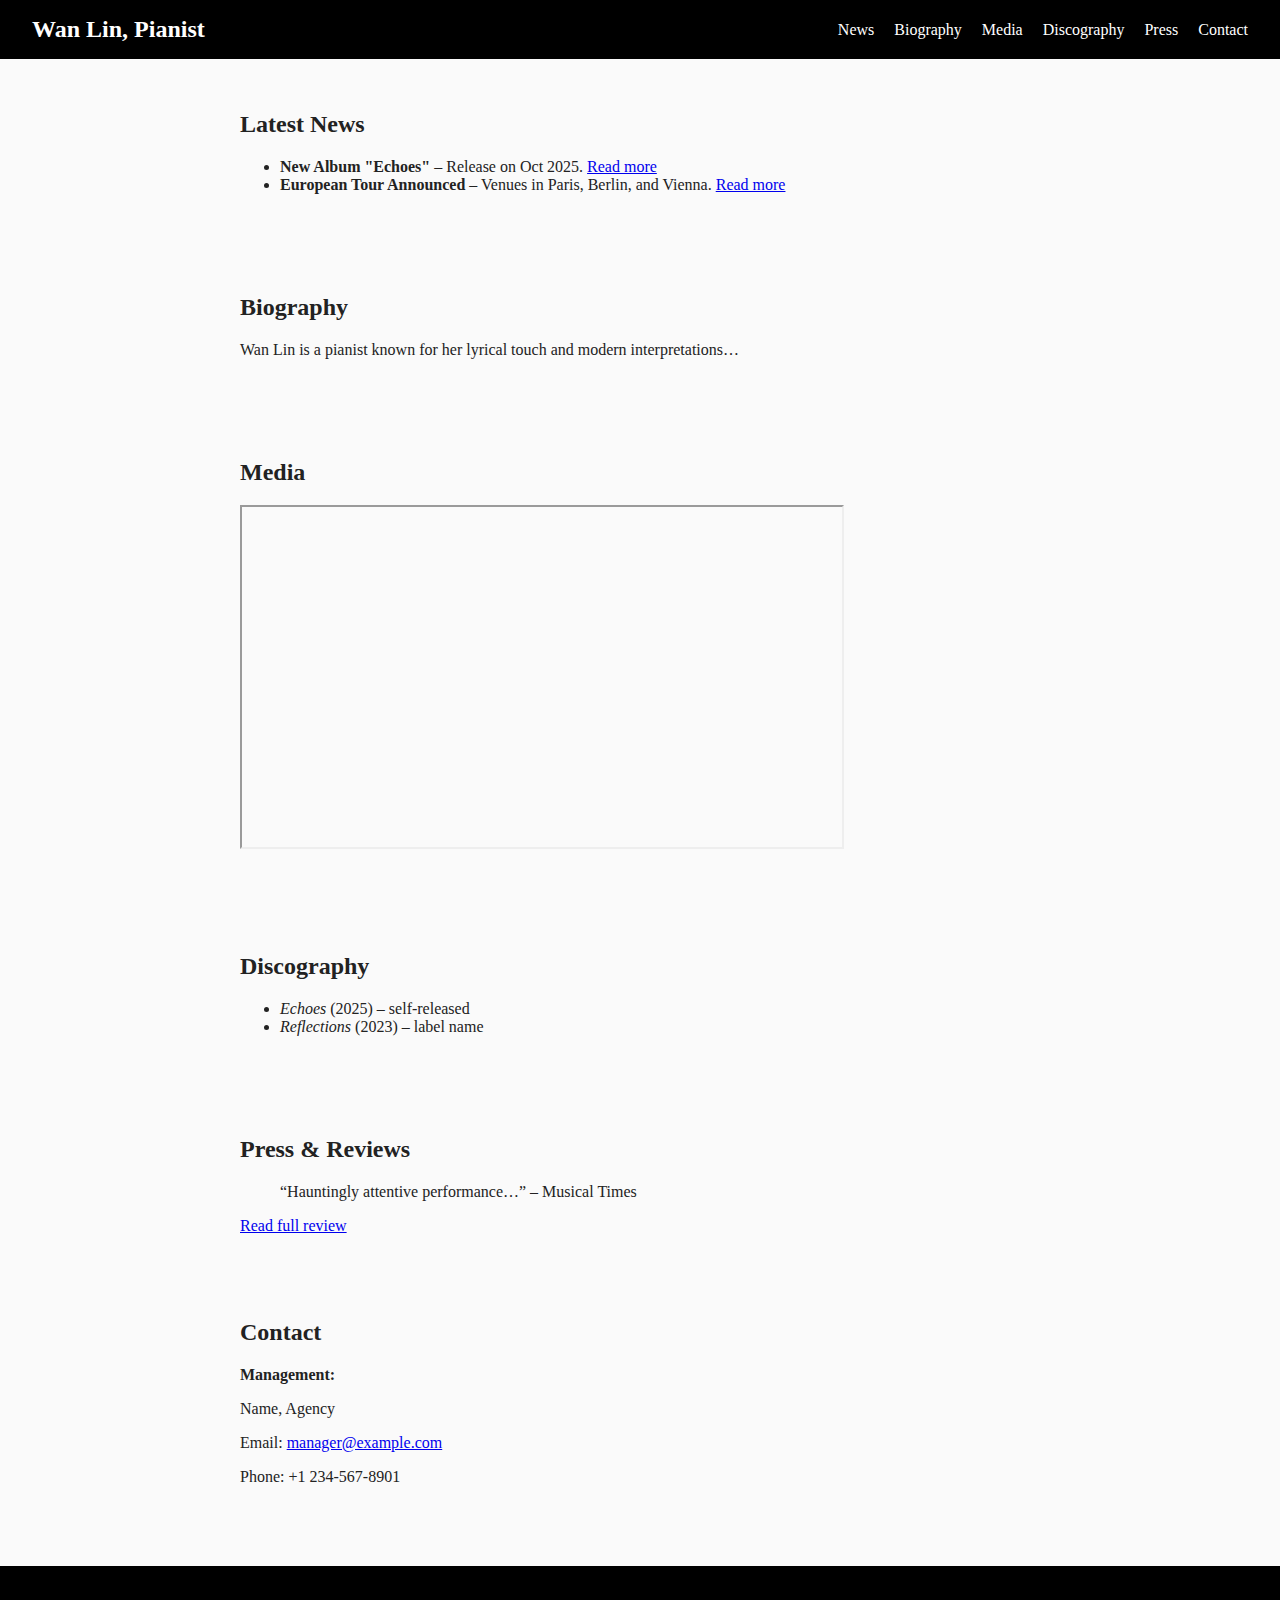
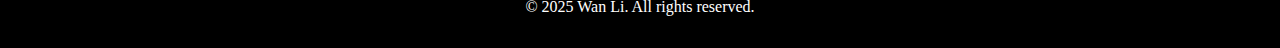
<file: index.html>
<!DOCTYPE html>
<html lang="en">
<head>
  <meta charset="UTF-8">
  <meta name="viewport" content="width=device-width, initial-scale=1">
  <title>Wan Lin – Pianist</title>
  <link rel="stylesheet" href="style.css">
</head>
<body>
  <header>
    <h1>Wan Lin, Pianist</h1>
    <nav>
      <a href="#news">News</a>
      <a href="#bio">Biography</a>
      <a href="#media">Media</a>
      <a href="#discography">Discography</a>
      <a href="#press">Press</a>
      <a href="#contact">Contact</a>
    </nav>
  </header>

  <section id="news" class="section">
    <h2>Latest News</h2>
    <ul>
      <li><strong>New Album "Echoes"</strong> – Release on Oct 2025. <a href="#">Read more</a></li>
      <li><strong>European Tour Announced</strong> – Venues in Paris, Berlin, and Vienna. <a href="#">Read more</a></li>
    </ul>
  </section>

  <section id="bio" class="section">
    <h2>Biography</h2>
    <p>Wan Lin is a pianist known for her lyrical touch and modern interpretations…</p>
  </section>

  <section id="media" class="section">
    <h2>Media</h2>
    <div class="media-gallery">
      <iframe src="https://www.youtube.com/embed/VIDEO_ID" allowfullscreen></iframe>
      <!-- Add more frames or audio as needed -->
    </div>
  </section>

  <section id="discography" class="section">
    <h2>Discography</h2>
    <ul>
      <li><em>Echoes</em> (2025) – self-released</li>
      <li><em>Reflections</em> (2023) – label name</li>
    </ul>
  </section>

  <section id="press" class="section">
    <h2>Press & Reviews</h2>
    <blockquote>“Hauntingly attentive performance…” – Musical Times</blockquote>
    <a href="#">Read full review</a>
  </section>

  <section id="contact" class="section">
    <h2>Contact</h2>
    <p><strong>Management:</strong></p>
    <p>Name, Agency</p>
    <p>Email: <a href="mailto:manager@example.com">manager@example.com</a></p>
    <p>Phone: +1 234-567-8901</p>
  </section>

  <footer>
    <p>© 2025 Wan Li. All rights reserved.</p>
  </footer>
</body>
</html>
</file>
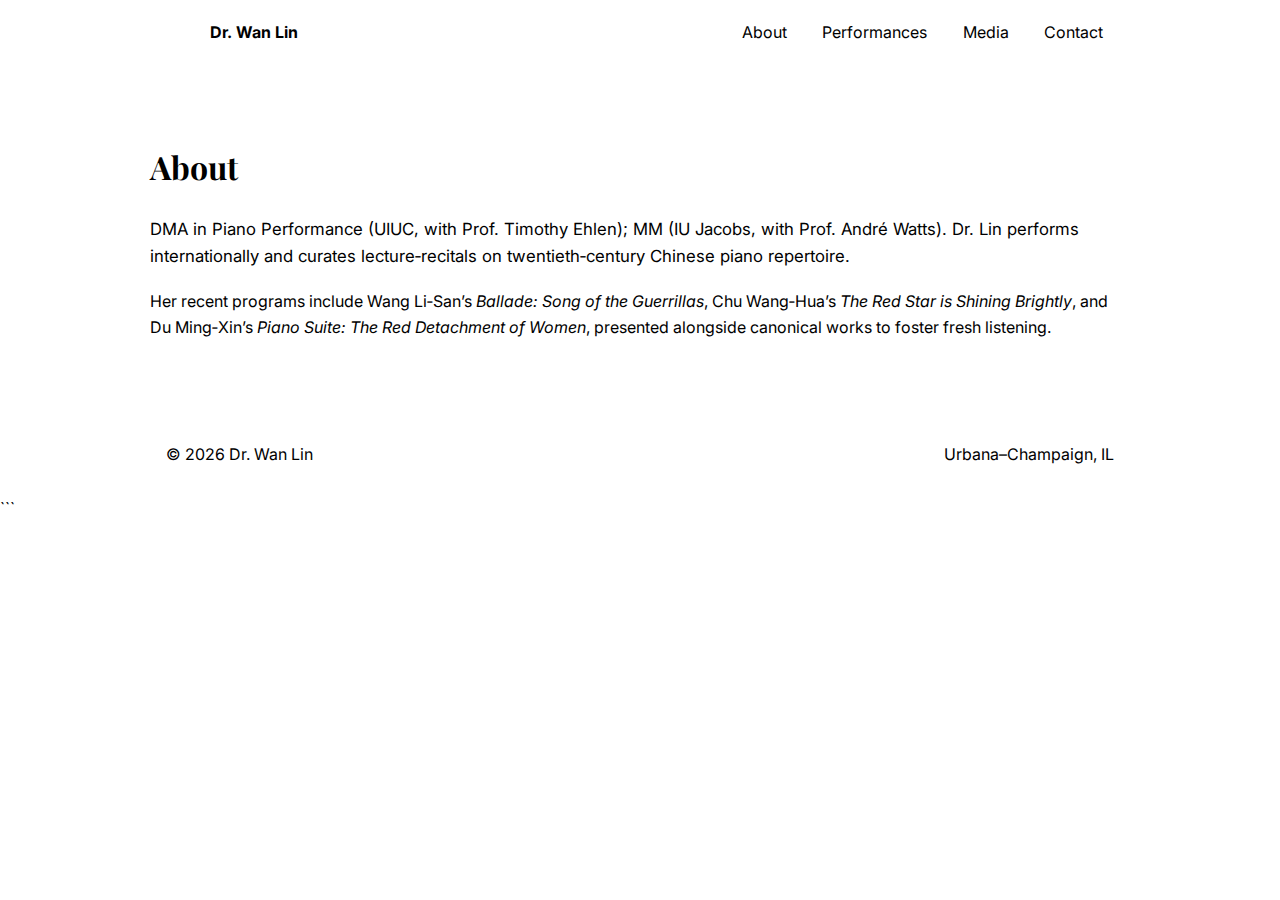
<file: about.html>
<!DOCTYPE html>
<html lang="en">
<head>
<meta charset="UTF-8" />
<meta name="viewport" content="width=device-width, initial-scale=1" />
<title>About | Wan Lin — Pianist</title>
<link rel="preconnect" href="https://fonts.googleapis.com">
<link rel="preconnect" href="https://fonts.gstatic.com" crossorigin>
<link href="https://fonts.googleapis.com/css2?family=Playfair+Display:wght@400;600;700&family=Inter:wght@300;400;600&display=swap" rel="stylesheet">
<link rel="stylesheet" href="assets/site.css" />
</head>
<body>
<header class="header"><div class="container nav"><a class="brand" href="/"><span class="logo">WL</span><strong>Dr. Wan Lin</strong></a><nav class="menu"><a href="about.html" aria-current="page">About</a><a href="performances.html">Performances</a><a href="media.html">Media</a><a href="contact.html">Contact</a></nav></div></header>
<main>
<section class="container" style="padding:56px 0">
<h1>About</h1>
<p class="lead">DMA in Piano Performance (UIUC, with Prof. Timothy Ehlen); MM (IU Jacobs, with Prof. André Watts). Dr. Lin performs internationally and curates lecture‑recitals on twentieth‑century Chinese piano repertoire.</p>
<p>Her recent programs include Wang Li‑San’s <em>Ballade: Song of the Guerrillas</em>, Chu Wang‑Hua’s <em>The Red Star is Shining Brightly</em>, and Du Ming‑Xin’s <em>Piano Suite: The Red Detachment of Women</em>, presented alongside canonical works to foster fresh listening.</p>
</section>
</main>
<footer><div class="container" style="display:flex;justify-content:space-between"><div>© <span id="year"></span> Dr. Wan Lin</div><div>Urbana–Champaign, IL</div></div></footer>
<script>document.getElementById('year').textContent=new Date().getFullYear()</script>
</body>
</html>
```
</file>
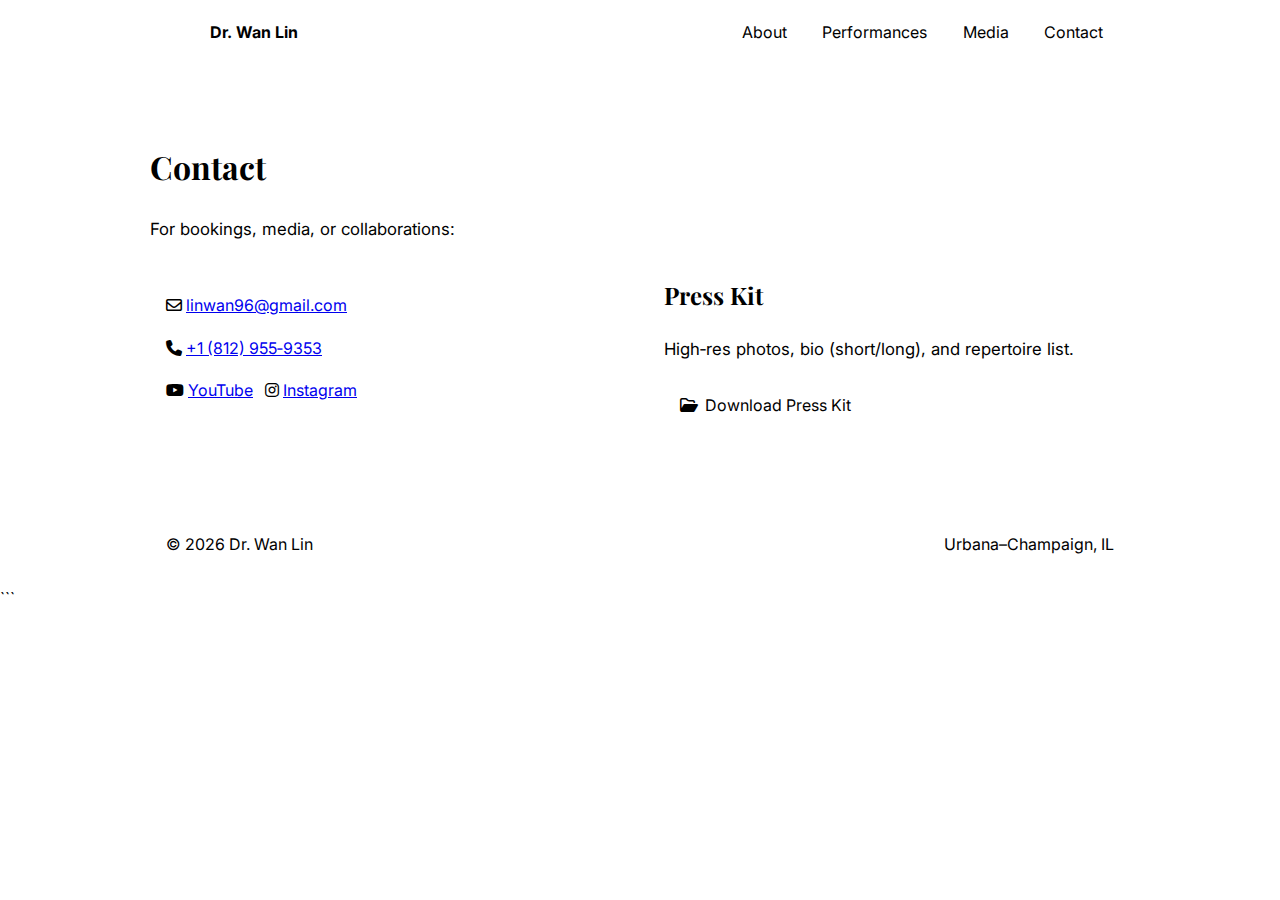
<file: contact.html>
<!DOCTYPE html>
<html lang="en">
<head>
<meta charset="UTF-8" />
<meta name="viewport" content="width=device-width, initial-scale=1" />
<title>Contact | Wan Lin — Pianist</title>
<link rel="preconnect" href="https://fonts.googleapis.com"><link rel="preconnect" href="https://fonts.gstatic.com" crossorigin>
<link href="https://fonts.googleapis.com/css2?family=Playfair+Display:wght@400;600;700&family=Inter:wght@300;400;600&display=swap" rel="stylesheet">
<link rel="stylesheet" href="assets/site.css" />
<link rel="stylesheet" href="https://cdnjs.cloudflare.com/ajax/libs/font-awesome/6.5.2/css/all.min.css" crossorigin="anonymous" referrerpolicy="no-referrer" />
</head>
<body>
<header class="header"><div class="container nav"><a class="brand" href="/"><span class="logo">WL</span><strong>Dr. Wan Lin</strong></a><nav class="menu"><a href="about.html">About</a><a href="performances.html">Performances</a><a href="media.html">Media</a><a href="contact.html" aria-current="page">Contact</a></nav></div></header>
<main>
<section class="container" style="padding:56px 0">
<h1>Contact</h1>
<p class="lead">For bookings, media, or collaborations:</p>
<div class="grid" style="margin-top:1rem">
<div class="col-6">
<div class="card">
<p><i class="fa-regular fa-envelope"></i> <a href="mailto:linwan96@gmail.com">linwan96@gmail.com</a></p>
<p><i class="fa-solid fa-phone"></i> <a href="tel:+18129559353">+1 (812) 955‑9353</a></p>
<p><i class="fa-brands fa-youtube"></i> <a href="#">YouTube</a> &nbsp; <i class="fa-brands fa-instagram"></i> <a href="#">Instagram</a></p>
</div>
</div>
<div class="col-6">
<div class="card">
<h2 style="margin-top:0">Press Kit</h2>
<p class="lead">High‑res photos, bio (short/long), and repertoire list.</p>
<a class="btn" href="assets/WanLin-PressKit.zip"><i class="fa-regular fa-folder-open"></i> Download Press Kit</a>
</div>
</div>
</div>
</section>
</main>
<footer><div class="container" style="display:flex;justify-content:space-between"><div>© <span id="year"></span> Dr. Wan Lin</div><div>Urbana–Champaign, IL</div></div></footer>
<script>document.getElementById('year').textContent=new Date().getFullYear()</script>
</body>
</html>
```
</file>
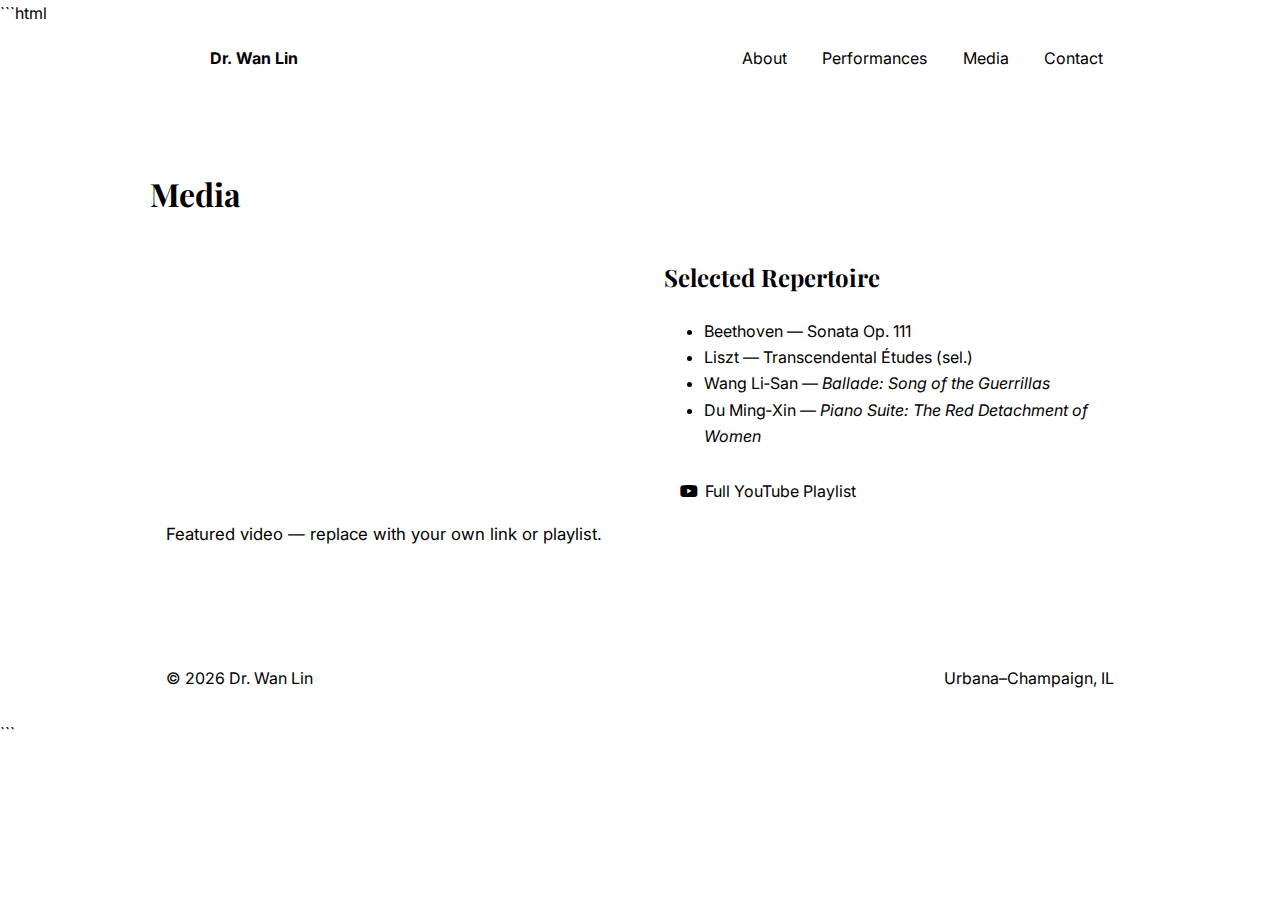
<file: media.html>
```html
<!DOCTYPE html>
<html lang="en">
<head>
<meta charset="UTF-8" />
<meta name="viewport" content="width=device-width, initial-scale=1" />
<title>Media | Wan Lin — Pianist</title>
<link rel="preconnect" href="https://fonts.googleapis.com"><link rel="preconnect" href="https://fonts.gstatic.com" crossorigin>
<link href="https://fonts.googleapis.com/css2?family=Playfair+Display:wght@400;600;700&family=Inter:wght@300;400;600&display=swap" rel="stylesheet">
<link rel="stylesheet" href="assets/site.css" />
<link rel="stylesheet" href="https://cdnjs.cloudflare.com/ajax/libs/font-awesome/6.5.2/css/all.min.css" crossorigin="anonymous" referrerpolicy="no-referrer" />
</head>
<body>
<header class="header"><div class="container nav"><a class="brand" href="/"><span class="logo">WL</span><strong>Dr. Wan Lin</strong></a><nav class="menu"><a href="about.html">About</a><a href="performances.html">Performances</a><a href="media.html" aria-current="page">Media</a><a href="contact.html">Contact</a></nav></div></header>
<main>
<section class="container" style="padding:56px 0">
<h1>Media</h1>
<div class="grid" style="margin-top:1rem">
<div class="col-6">
<div class="card">
<div style="position:relative; padding-top:56.25%; border-radius:12px; overflow:hidden; border:1px solid var(--border)">
<iframe src="https://www.youtube.com/embed/dQw4w9WgXcQ" title="Performance video" allow="accelerometer; autoplay; clipboard-write; encrypted-media; gyroscope; picture-in-picture; web-share" allowfullscreen style="position:absolute; inset:0; width:100%; height:100%; border:0"></iframe>
</div>
<p class="lead" style="margin-top:.6rem">Featured video — replace with your own link or playlist.</p>
</div>
</div>
<div class="col-6">
<div class="card">
<h2 style="margin-top:0">Selected Repertoire</h2>
<ul>
<li>Beethoven — Sonata Op. 111</li>
<li>Liszt — Transcendental Études (sel.)</li>
<li>Wang Li‑San — <em>Ballade: Song of the Guerrillas</em></li>
<li>Du Ming‑Xin — <em>Piano Suite: The Red Detachment of Women</em></li>
</ul>
<a class="btn" href="#" target="_blank" rel="noopener"><i class="fa-brands fa-youtube"></i> Full YouTube Playlist</a>
</div>
</div>
</div>
</section>
</main>
<footer><div class="container" style="display:flex;justify-content:space-between"><div>© <span id="year"></span> Dr. Wan Lin</div><div>Urbana–Champaign, IL</div></div></footer>
<script>document.getElementById('year').textContent=new Date().getFullYear()</script>
</body>
</html>
```
</file>
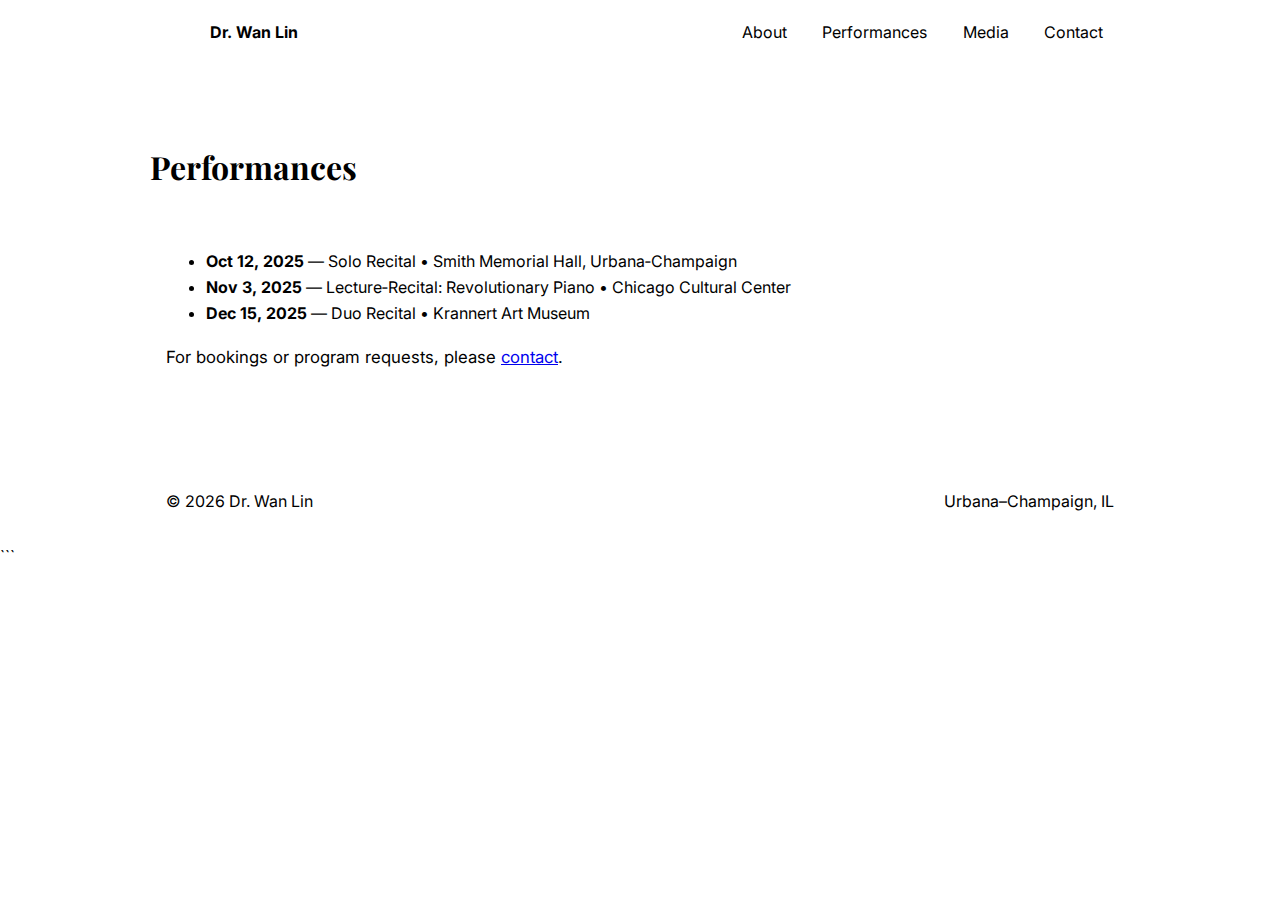
<file: performances.html>
<!DOCTYPE html>
<html lang="en">
<head>
<meta charset="UTF-8" />
<meta name="viewport" content="width=device-width, initial-scale=1" />
<title>Performances | Wan Lin — Pianist</title>
<link rel="preconnect" href="https://fonts.googleapis.com"><link rel="preconnect" href="https://fonts.gstatic.com" crossorigin>
<link href="https://fonts.googleapis.com/css2?family=Playfair+Display:wght@400;600;700&family=Inter:wght@300;400;600&display=swap" rel="stylesheet">
<link rel="stylesheet" href="assets/site.css" />
</head>
<body>
<header class="header"><div class="container nav"><a class="brand" href="/"><span class="logo">WL</span><strong>Dr. Wan Lin</strong></a><nav class="menu"><a href="about.html">About</a><a href="performances.html" aria-current="page">Performances</a><a href="media.html">Media</a><a href="contact.html">Contact</a></nav></div></header>
<main>
<section class="container" style="padding:56px 0">
<h1>Performances</h1>
<div class="card">
<ul>
<li><strong>Oct 12, 2025</strong> — Solo Recital • Smith Memorial Hall, Urbana‑Champaign</li>
<li><strong>Nov 3, 2025</strong> — Lecture‑Recital: Revolutionary Piano • Chicago Cultural Center</li>
<li><strong>Dec 15, 2025</strong> — Duo Recital • Krannert Art Museum</li>
</ul>
<p class="lead">For bookings or program requests, please <a href="contact.html">contact</a>.</p>
</div>
</section>
</main>
<footer><div class="container" style="display:flex;justify-content:space-between"><div>© <span id="year"></span> Dr. Wan Lin</div><div>Urbana–Champaign, IL</div></div></footer>
<script>document.getElementById('year').textContent=new Date().getFullYear()</script>
</body>
</html>
```
</file>
<file: style.css>
body { font-family: serif; margin: 0; background: #fafafa; color: #222; }
header { background: #000; color: #fff; padding: 1rem 2rem; display: flex; justify-content: space-between; align-items: center; }
header h1 { margin: 0; font-size: 1.5rem; }
nav a { color: #fff; margin-left: 1rem; text-decoration: none; }
.section { padding: 2rem; max-width: 800px; margin: auto; }
.media-gallery iframe { width: 100%; max-width: 600px; height: 340px; margin-bottom: 1rem; }
footer { background: #000; color: #fff; text-align: center; padding: 1rem; margin-top: 2rem; }

/* Hero Section */
#hero {
    text-align: center;
    padding: 50px 20px;
    background-color: #111; /* dark background */
}

#hero img {
    max-width: 350px;   /* limit portrait width */
    width: 100%;        /* responsive on small screens */
    height: auto;       /* keep aspect ratio */
    border-radius: 12px; /* optional: round corners */
    box-shadow: 0px 4px 20px rgba(0,0,0,0.5); /* elegant shadow */
}

.hero-text {
    margin-top: 20px;
    color: white;
}

.hero-text h2 {
    font-size: 2.5rem;
    margin: 0;
}

.hero-text p {
    font-size: 1.2rem;
    margin-top: 0.5rem;
}
</file>
<file: assets/site.css>
```css
:root{ --bg:#ffffff; --fg:#1b1b1f; --muted:#5a5a66; --accent:#9a7c3e; --border:#e9e9ef; }
*{box-sizing:border-box}
html{scroll-behavior:smooth}
body{margin:0; background:var(--bg); color:var(--fg); font-family: Inter, system-ui, -apple-system, Segoe UI, Roboto, Helvetica, Arial, sans-serif; line-height:1.65}
img{max-width:100%; height:auto; display:block}
.container{max-width:980px; margin:0 auto; padding:0 1rem}


/* Header */
.header{position:sticky; top:0; z-index:10; background:#fff; border-bottom:1px solid var(--border)}
.nav{display:flex; align-items:center; justify-content:space-between; height:64px}
.brand{display:flex; align-items:center; gap:.6rem; text-decoration:none; color:inherit}
.logo{width:34px; height:34px; border-radius:50%; background:linear-gradient(135deg, var(--accent), #c8a96a); display:grid; place-items:center; color:#fff; font-weight:700}
.menu{display:flex; gap:.8rem}
.menu a{padding:.45rem .7rem; border-radius:.5rem; text-decoration:none; color:inherit}
.menu a:hover{background:#f7f7fa}


/* Hero (Home) */
.hero{padding:96px 0 72px; text-align:center}
.kicker{text-transform:uppercase; letter-spacing:.18em; color:var(--accent); font-size:.85rem}
.title{font-family:"Playfair Display", Georgia, serif; font-size:clamp(2rem,5vw,3.2rem); line-height:1.2; margin:.5rem 0}
.sub{color:var(--muted)}
.cta{margin-top:1rem; display:flex; gap:.8rem; justify-content:center; flex-wrap:wrap}
.btn{display:inline-flex; align-items:center; gap:.45rem; padding:.75rem 1rem; border-radius:.6rem; border:1px solid var(--accent); color:var(--fg); text-decoration:none}
.btn.primary{background:linear-gradient(135deg,var(--accent),#c8a96a); color:#fff; border:none; font-weight:700}


/* Sections */
section{padding:56px 0}
section h1, section h2{font-family:"Playfair Display", Georgia, serif}
.lead{font-size:1.05rem; color:var(--muted)}
.card{background:#fff; border:1px solid var(--border); border-radius:14px; padding:1rem}
.grid{display:grid; grid-template-columns:repeat(12, 1fr); gap:1rem}
.col-6{grid-column:span 6}
.col-4{grid-column:span 4}
.col-8{grid-column:span 8}
@media (max-width:900px){ .col-6,.col-4,.col-8{grid-column:1/-1} }


/* Footer */
footer{border-top:1px solid var(--border); padding:28px 0; background:#fff; color:var(--muted)}


:focus-visible{outline:2px dashed var(--accent); outline-offset:2px}
```


---
</file>
